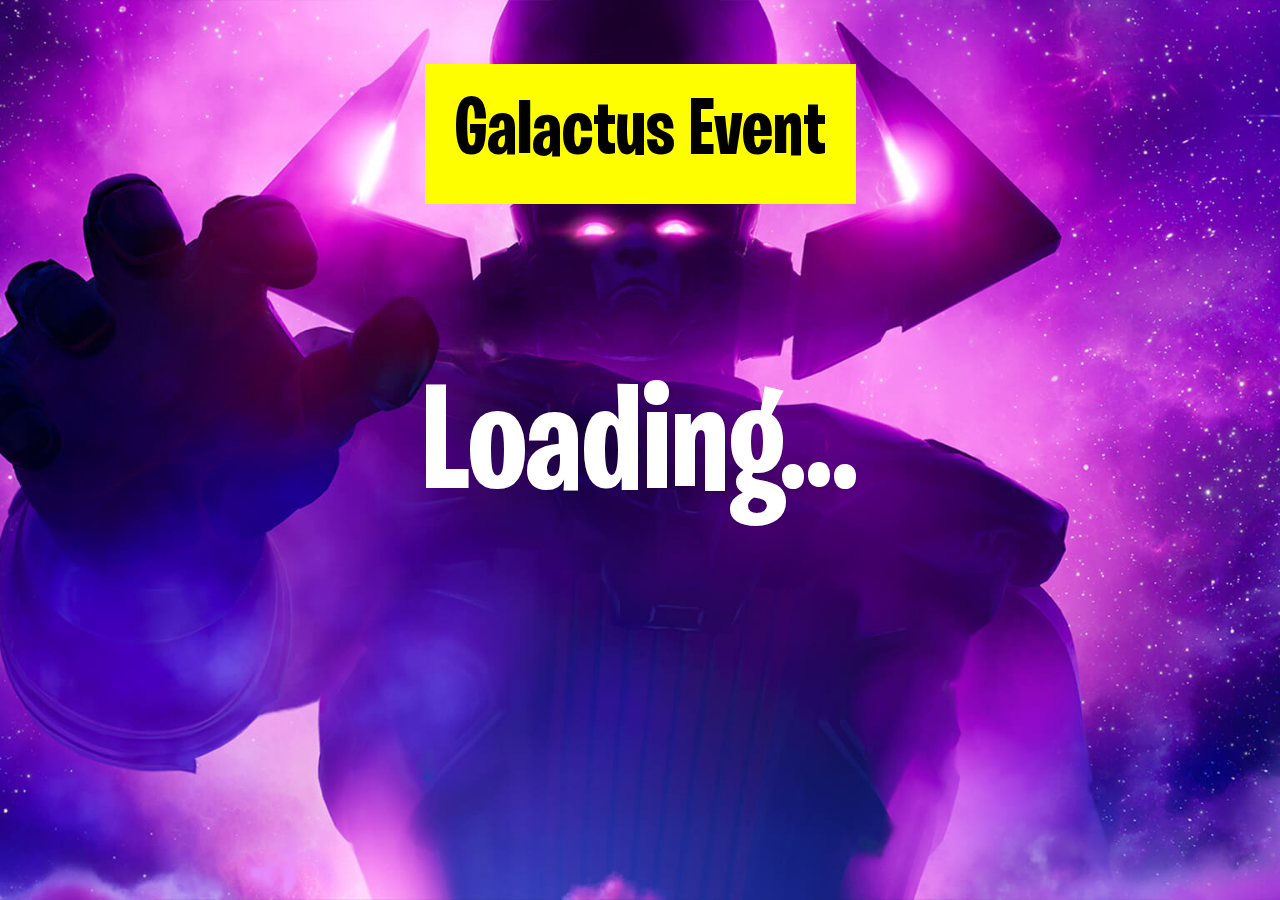
<file: index.html>
<!DOCTYPE html>
<html>
<link href="https://fonts.googleapis.com/css2?family=Open+Sans&display=swap" rel="stylesheet">
<head>
<meta property="og:title" content="Galactus Event" />
<meta property="og:description" content="A countdown for in-game events in Fortnite." />
<meta property="og:type" content="website" />
<meta property="og:url" content="https://fn.joachiem.nl" />
<meta property="og:image" content="https://fn.joachiem.nl/resources/icon.jpg" />
<meta property="og:site_name" content="Fortnite Event Countdown" />
<meta name="theme-color" content="#65ccf2">
<title>Event Countdown for Fortnite</title>
<link rel="shortcut icon" href="resources/icon.jpg">
<style>
body, html {
 height: 100%;
  margin: 0;
}
@font-face {
font-family: "Fortnite";
src: url("resources/CustomFont.woff") format("woff"),
url("resources/CustomFont.woff2") format("woff2");
}
.box {
background-color: #FEFE00;
padding: 30px;
color: black;
text-decoration: none;
}
a {color:#000000;}
a:visited {color:#000000;}
a:hover {color:#000000;}
a:active {color:#FF0000;}
.bgimg {
background-image: url('resources/bg.jpg');
  height: 100%;
  background-position: center;
  background-size: cover;
  position: relative;
  color: white;
  font-family: 'Fortnite', Arial, sans-serif;;
  font-size: 40px;
  text-align: center;
}
.middle {
  position: absolute;
  top: 50%;
  left: 50%;
  transform: translate(-50%, -50%);
   }
hr {
  margin: auto;
  width: 40%;
}
</style>
</head>
<body>
</div>
<div class="bgimg"> <br> <h1><a class="box" href="https://discord.joachiem.nl/">Galactus Event</a></h1>
  <div class="middle">
      <p id="cd" style="font-size:150px">Loading...</p>
  </div>
</div>
<script>
var countDownDate = new Date("Dec 1, 2020 21:10:00 UTC").getTime();
var countdownfunction = setInterval(function() {
var now = new Date().getTime();
var distance = countDownDate - now;
var days = Math.floor(distance / (1000 * 60 * 60 * 24));
var hours = Math.floor((distance % (1000 * 60 * 60 * 24)) / (1000 * 60 * 60));
var minutes = Math.floor((distance % (1000 * 60 * 60)) / (1000 * 60));
var seconds = Math.floor((distance % (1000 * 60)) / 1000);
document.getElementById("cd").innerHTML = days + "d " +  hours + "h " + minutes + "m " + seconds + "s ";
  if (distance < 0) {
    clearInterval(countdownfunction);
	    document.getElementById("cd").innerHTML = "???";
  }
}, 1000);
</script>
</body>
</html>
</file>
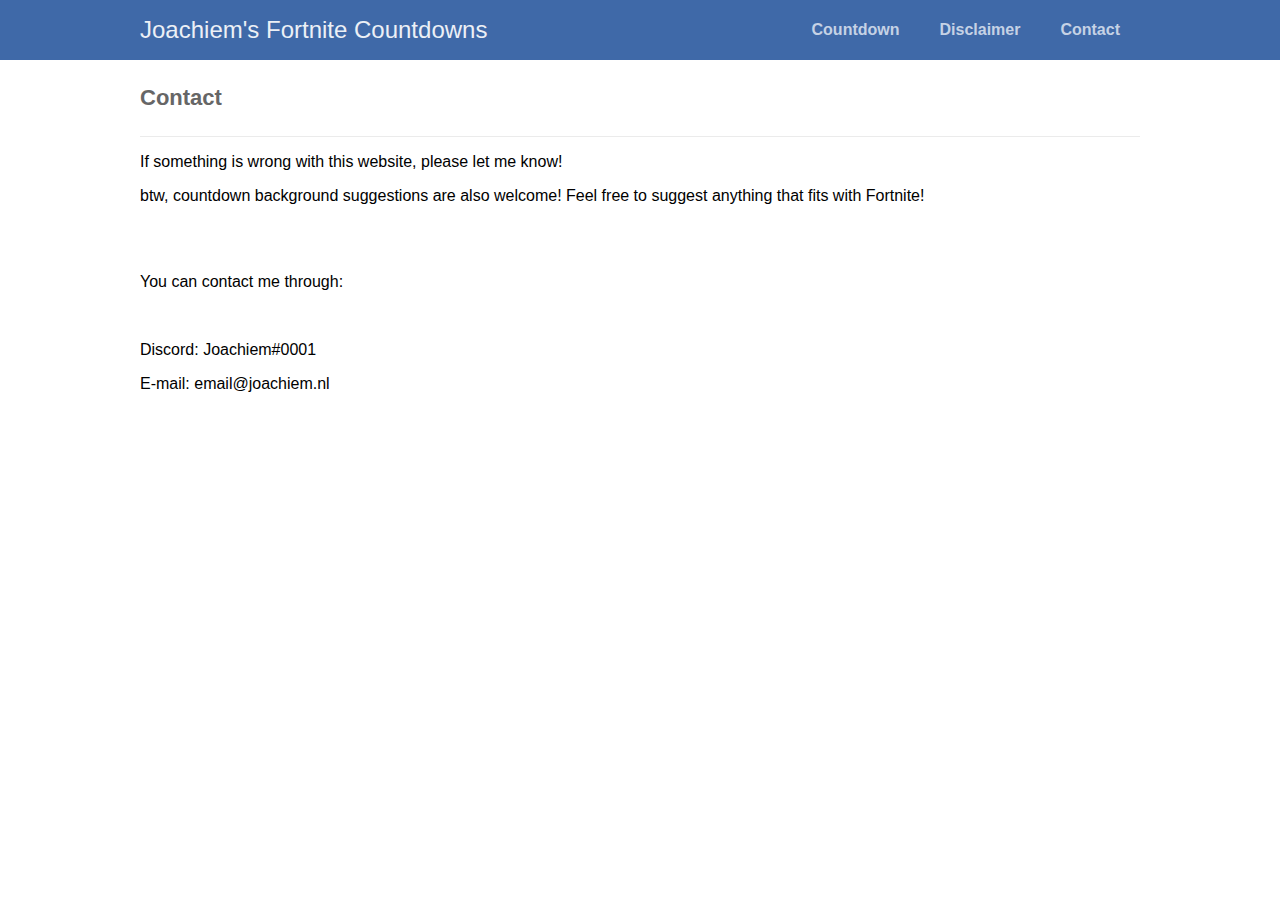
<file: contact.html>
<!DOCTYPE html>
<html>
<head>
<meta property="og:title" content="Contact" />
<meta property="og:description" content="A countdown for in-game events in Fortnite." />
<meta property="og:type" content="website" />
<meta property="og:url" content="https://fn.joachiem.nl" />
<meta property="og:image" content="https://fn.joachiem.nl/resources/icon.jpg" />
<meta property="og:site_name" content="Fortnite Event Countdown" />
<script async src="https://www.googletagmanager.com/gtag/js?id=UA-88448681-6"></script>
<script>
  window.dataLayer = window.dataLayer || [];
  function gtag(){dataLayer.push(arguments);}
  gtag('js', new Date());

  gtag('config', 'UA-88448681-6');
</script>

<meta charset="utf-8">
<title>Contact - Event Countdown for Fortnite</title>
<link href="resources/style.css" rel="stylesheet" type="text/css">
<link rel="shortcut icon" href="resources/icon.jpg">
<link rel="stylesheet" href="https://use.fontawesome.com/releases/v5.7.1/css/all.css">
</head>
<body>
<nav class="navtop">
<div>
<h1>Joachiem's Fortnite Countdowns</h1>
<a href="https://fn.joachiem.nl">Countdown</a>
<a href="disclaimer.html">Disclaimer</a>
<a href="contact.html">Contact</a>
</div>
</nav>
<div class="content home">
<h2>Contact</h2>
<p>If something is wrong with this website, please let me know!</p>
<p>btw, countdown background suggestions are also welcome! Feel free to suggest anything that fits with Fortnite!</p><br><br>
<p>You can contact me through:</p><br>
<p>Discord: Joachiem#0001</p>
<p>E-mail: email@joachiem.nl</p>
</div>
</file>
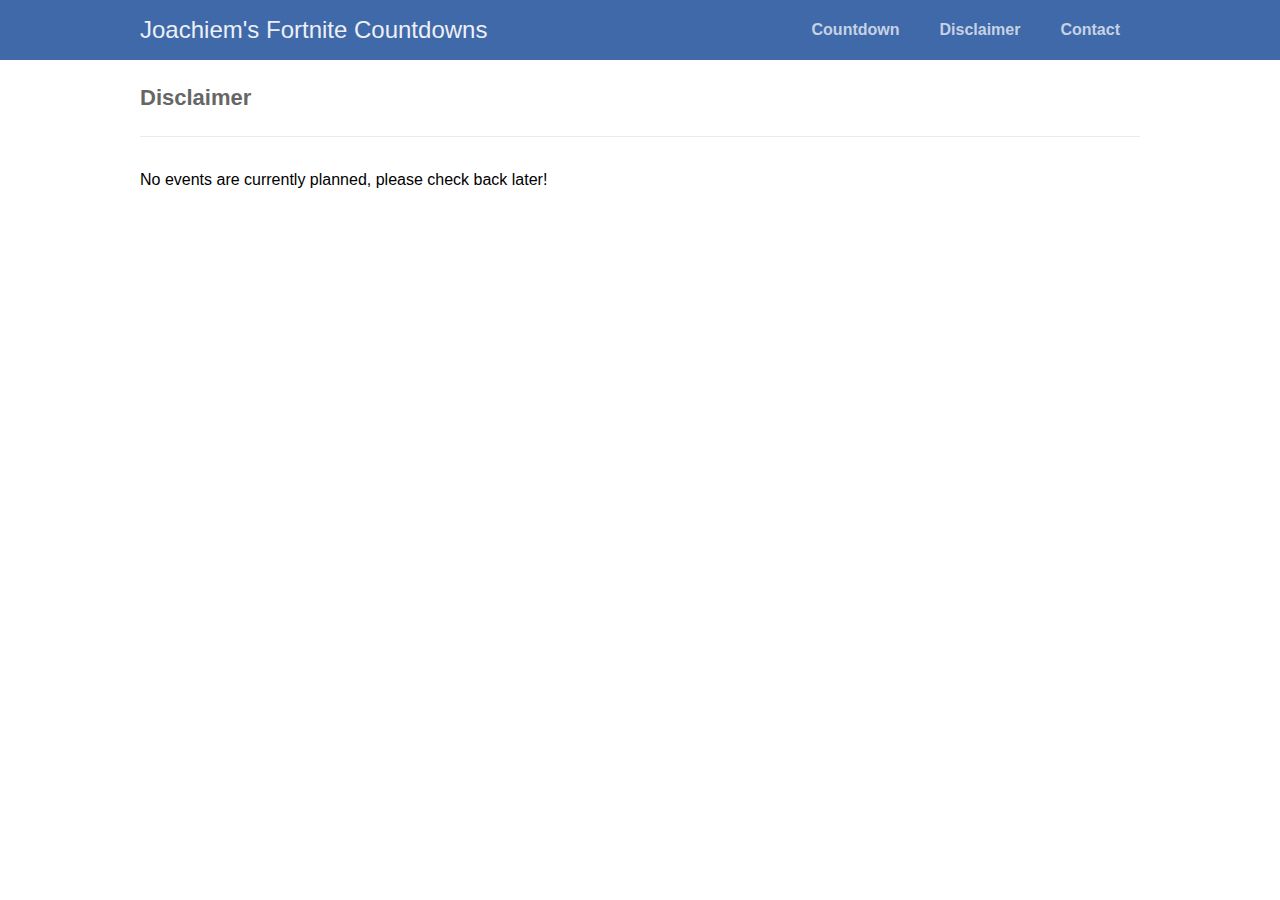
<file: disclaimer.html>
<!DOCTYPE html>
<html>
<head>
<meta property="og:title" content="Disclaimer" />
<meta property="og:description" content="A countdown for in-game events in Fortnite." />
<meta property="og:type" content="website" />
<meta property="og:url" content="https://fn.joachiem.nl" />
<meta property="og:image" content="https://fn.joachiem.nl/resources/icon.jpg" />
<meta property="og:site_name" content="Fortnite Event Countdown" />
<meta charset="utf-8">
<title>Disclaimer - Event Countdown for Fortnite</title>
<link href="resources/style.css" rel="stylesheet" type="text/css">
<link rel="shortcut icon" href="resources/icon.jpg">
<link rel="stylesheet" href="https://use.fontawesome.com/releases/v5.7.1/css/all.css">
</head>
<body>
<nav class="navtop">
<div>
<h1>Joachiem's Fortnite Countdowns</h1>
<a href="https://fn.joachiem.nl">Countdown</a>
<a href="disclaimer.html">Disclaimer</a>
<a href="contact.html">Contact</a>
</div>
</nav>
<div class="content home">
<h2>Disclaimer</h2>
<br>
<p>No events are currently planned, please check back later!</p>
</div>
</file>
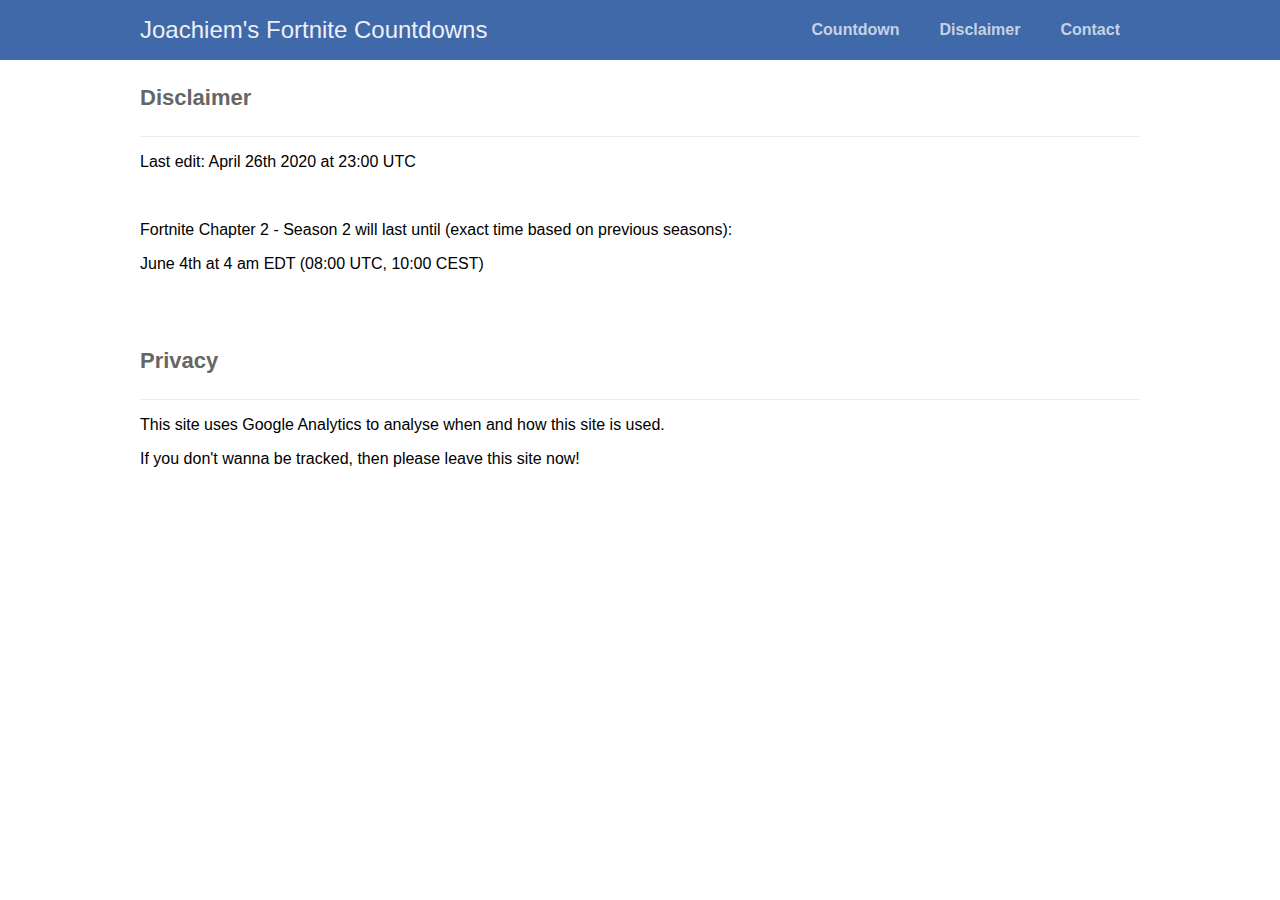
<file: disclaimer_s3.html>
<!DOCTYPE html>
<html>
<head>
<meta property="og:title" content="Disclaimer" />
<meta property="og:description" content="A countdown for in-game events in Fortnite." />
<meta property="og:type" content="website" />
<meta property="og:url" content="https://fn.joachiem.nl" />
<meta property="og:image" content="https://fn.joachiem.nl/resources/icon.jpg" />
<meta property="og:site_name" content="Fortnite Event Countdown" />
<script async src="https://www.googletagmanager.com/gtag/js?id=UA-88448681-6"></script>
<script>
  window.dataLayer = window.dataLayer || [];
  function gtag(){dataLayer.push(arguments);}
  gtag('js', new Date());

  gtag('config', 'UA-88448681-6');
</script>

<meta charset="utf-8">
<title>Disclaimer - Event Countdown for Fortnite</title>
<link href="resources/style.css" rel="stylesheet" type="text/css">
<link rel="shortcut icon" href="resources/icon.jpg">
<link rel="stylesheet" href="https://use.fontawesome.com/releases/v5.7.1/css/all.css">
</head>
<body>
<nav class="navtop">
<div>
<h1>Joachiem's Fortnite Countdowns</h1>
<a href="https://fn.joachiem.nl">Countdown</a>
<a href="disclaimer.html">Disclaimer</a>
<a href="contact.html">Contact</a>
</div>
</nav>
<div class="content home">
<h2>Disclaimer</h2>
<p>Last edit: April 26th 2020 at 23:00 UTC</p><br>
<p>Fortnite Chapter 2 - Season 2 will last until (exact time based on previous seasons):<p>
<p>June 4th at 4 am EDT (08:00 UTC, 10:00 CEST)<p><br>
<h2>Privacy</h2>
<p>This site uses Google Analytics to analyse when and how this site is used.</p>
<p>If you don't wanna be tracked, then please leave this site now!</p> 
</div>
</file>
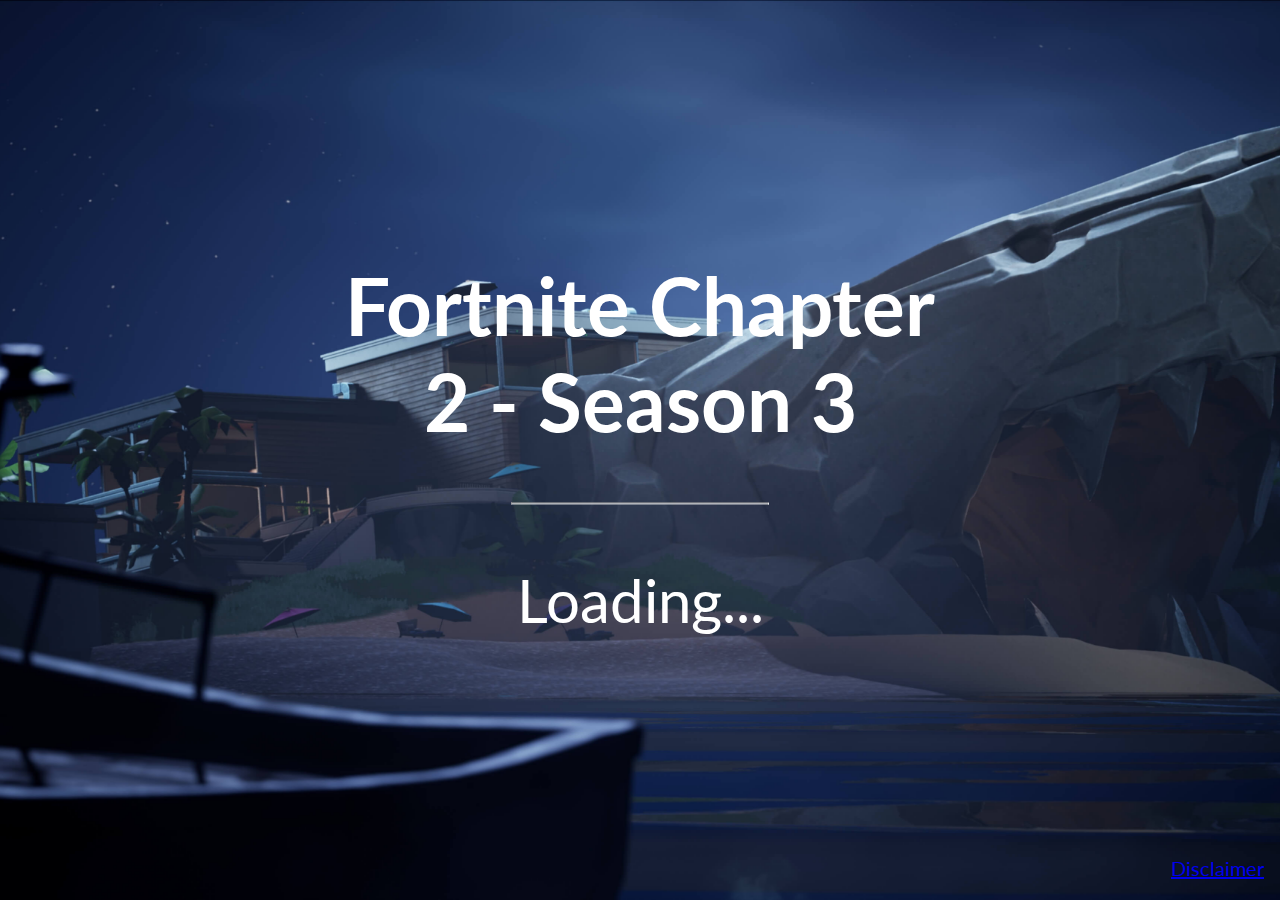
<file: index_old6.html>
<!DOCTYPE html>
<html>
<link href="https://fonts.googleapis.com/css?family=Lato:900&display=swap" rel="stylesheet">
<head>
<meta property="og:title" content="Fortnite Season 3 Countdown" />
<meta property="og:description" content="A countdown for in-game events in Fortnite." />
<meta property="og:type" content="website" />
<meta property="og:url" content="https://fn.joachiem.nl" />
<meta property="og:image" content="https://fn.joachiem.nl/resources/og.png" />
<meta property="og:site_name" content="Fortnite Event Countdown" />
<script async src="https://www.googletagmanager.com/gtag/js?id=UA-88448681-6"></script>
<script>
  window.dataLayer = window.dataLayer || [];
  function gtag(){dataLayer.push(arguments);}
  gtag('js', new Date());

  gtag('config', 'UA-88448681-6');
</script>

<title>Event Countdown for Fortnite</title>
<link rel="shortcut icon" href="resources/icon.jpg">
<style>
body, html {
  height: 100%;
  margin: 0;
}
.bgimg {
  background-image: url('resources/keyart.jpg');
  height: 100%;
  background-position: center;
  background-size: cover;
  position: relative;
  color: white;
  font-family: 'Lato', sans-serif;
  font-size: 40px;
}
.middle {
  position: absolute;
  top: 50%;
  left: 50%;
  transform: translate(-50%, -50%);
  text-align: center;
}
hr {
  margin: auto;
  width: 40%;
}
.bottomleft {
  position: absolute;
  bottom: 0;
  left: 16px;
  font-size: 20px; 
}
.bottomright {
  position: absolute;
  bottom: 0;
  right: 16px;
  font-size: 20px; 
}
</style>
</head>
<body>

<div class="bgimg">
  <div class="middle">
    <h1>Fortnite Chapter 2 - Season 3</h1>
    <hr>
    <p id="cd" style="font-size:60px">Loading...</p>
  </div>
  <div class="bottomright">
    <p><a href="disclaimer.html">Disclaimer</a></p>
  </div>
</div>

<script>
var countDownDate = new Date("Jun 4, 2020 09:00:00 UTC").getTime();
var countdownfunction = setInterval(function() {
  var now = new Date().getTime();
  var distance = countDownDate - now;
  var days = Math.floor(distance / (1000 * 60 * 60 * 24));
  var hours = Math.floor((distance % (1000 * 60 * 60 * 24)) / (1000 * 60 * 60));
  var minutes = Math.floor((distance % (1000 * 60 * 60)) / (1000 * 60));
  var seconds = Math.floor((distance % (1000 * 60)) / 1000);
  document.getElementById("cd").innerHTML = days + "d " + hours + "h "
  + minutes + "m " + seconds + "s ";
  if (distance < 0) {
    clearInterval(countdownfunction);
    document.getElementById("cd").innerHTML = "Season 3 is here, start playing now!";
  }
}, 1000);
</script>

</body>
</html>
</file>
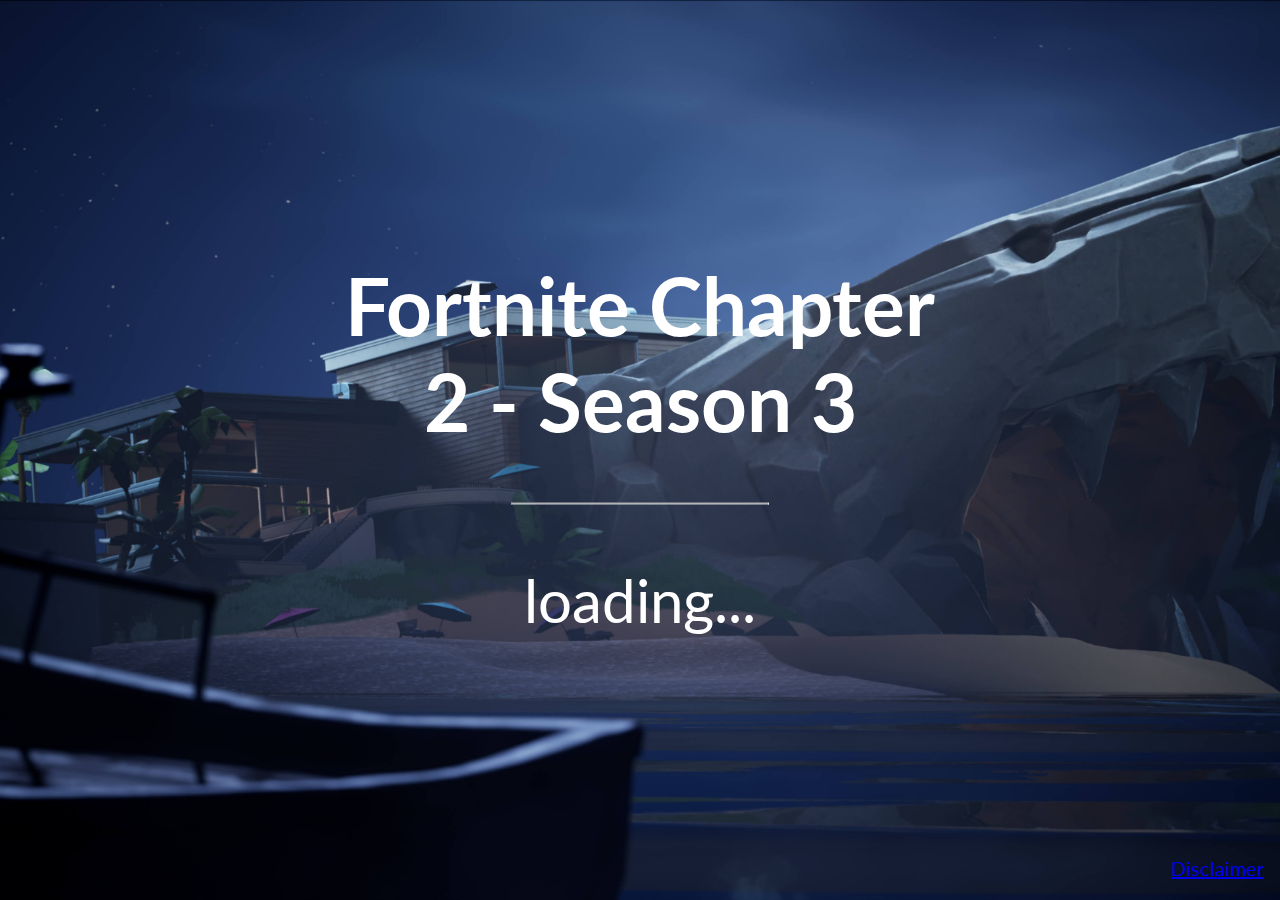
<file: index_s3.html>
<!DOCTYPE html>
<html>
<link href="https://fonts.googleapis.com/css?family=Lato:900&display=swap" rel="stylesheet">
<head>
<meta property="og:title" content="Chapter 2: Season 3 Countdown" />
<meta property="og:description" content="A countdown for in-game events in Fortnite." />
<meta property="og:type" content="website" />
<meta property="og:url" content="https://fn.joachiem.nl" />
<meta property="og:image" content="https://fn.joachiem.nl/resources/og.png" />
<meta property="og:site_name" content="Fortnite Event Countdown" />
<script async src="https://www.googletagmanager.com/gtag/js?id=UA-88448681-6"></script>
<script>
  window.dataLayer = window.dataLayer || [];
  function gtag(){dataLayer.push(arguments);}
  gtag('js', new Date());

  gtag('config', 'UA-88448681-6');
</script>

<title>Event Countdown for Fortnite</title>
<link rel="shortcut icon" href="resources/icon.jpg">
<style>
body, html {
  height: 100%;
  margin: 0;
}
.bgimg {
  background-image: url('resources/keyart.jpg');
  height: 100%;
  background-position: center;
  background-size: cover;
  position: relative;
  color: white;
  font-family: 'Lato', sans-serif;
  font-size: 40px;
}
.middle {
  position: absolute;
  top: 50%;
  left: 50%;
  transform: translate(-50%, -50%);
  text-align: center;
}
hr {
  margin: auto;
  width: 40%;
}
.bottomleft {
  position: absolute;
  bottom: 0;
  left: 16px;
  font-size: 20px; 
}
.bottomright {
  position: absolute;
  bottom: 0;
  right: 16px;
  font-size: 20px; 
}
</style>
</head>
<body>

<div class="bgimg">
  <div class="middle">
    <h1>Fortnite Chapter 2 - Season 3</h1>
    <hr>
    <p id="cd" style="font-size:60px">loading...</p>
  </div>
  <div class="bottomright">
    <p><a href="disclaimer.html">Disclaimer</a></p>
  </div>
</div>

<script>
var countDownDate = new Date("Jun 4, 2020 09:00:00 UTC").getTime();
var countdownfunction = setInterval(function() {
  var now = new Date().getTime();
  var distance = countDownDate - now;
  var days = Math.floor(distance / (1000 * 60 * 60 * 24));
  var hours = Math.floor((distance % (1000 * 60 * 60 * 24)) / (1000 * 60 * 60));
  var minutes = Math.floor((distance % (1000 * 60 * 60)) / (1000 * 60));
  var seconds = Math.floor((distance % (1000 * 60)) / 1000);
  document.getElementById("cd").innerHTML = days + "d " + hours + "h "
  + minutes + "m " + seconds + "s ";
  if (distance < 0) {
    clearInterval(countdownfunction);
    document.getElementById("cd").innerHTML = "Season 3 is here, start playing now!";
  }
}, 1000);
</script>

</body>
</html>
</file>
<file: resources/style.css>
* {
      box-sizing: border-box;
      font-family: -apple-system, BlinkMacSystemFont, "segoe ui", roboto, oxygen, ubuntu, cantarell, "fira sans", "droid sans", "helvetica neue", Arial, sans-serif;
      font-size: 16px;
      -webkit-font-smoothing: antialiased;
      -moz-osx-font-smoothing: grayscale;
}
body {
      background-color: #FFFFFF;
      margin: 0;
}
.navtop {
      background-color: #3f69a8;
      height: 60px;
      width: 100%;
      border: 0;
}
.navtop div {
      display: flex;
      margin: 0 auto;
      width: 1000px;
      height: 100%;
}
.navtop div h1, .navtop div a {
      display: inline-flex;
      align-items: center;
}
.navtop div h1 {
      flex: 1;
      font-size: 24px;
      padding: 0;
      margin: 0;
      color: #ecf0f6;
      font-weight: normal;
}
.navtop div a {
      padding: 0 20px;
      text-decoration: none;
      color: #c5d2e5;
      font-weight: bold;
}
.navtop div a i {
      padding: 2px 8px 0 0;
}
.navtop div a:hover {
      color: #ecf0f6;
}
.content {
      width: 1000px;
      margin: 0 auto;
}
.content h2 {
      margin: 0;
      padding: 25px 0;
      font-size: 22px;
      border-bottom: 1px solid #ebebeb;
      color: #666666;
}
</file>
